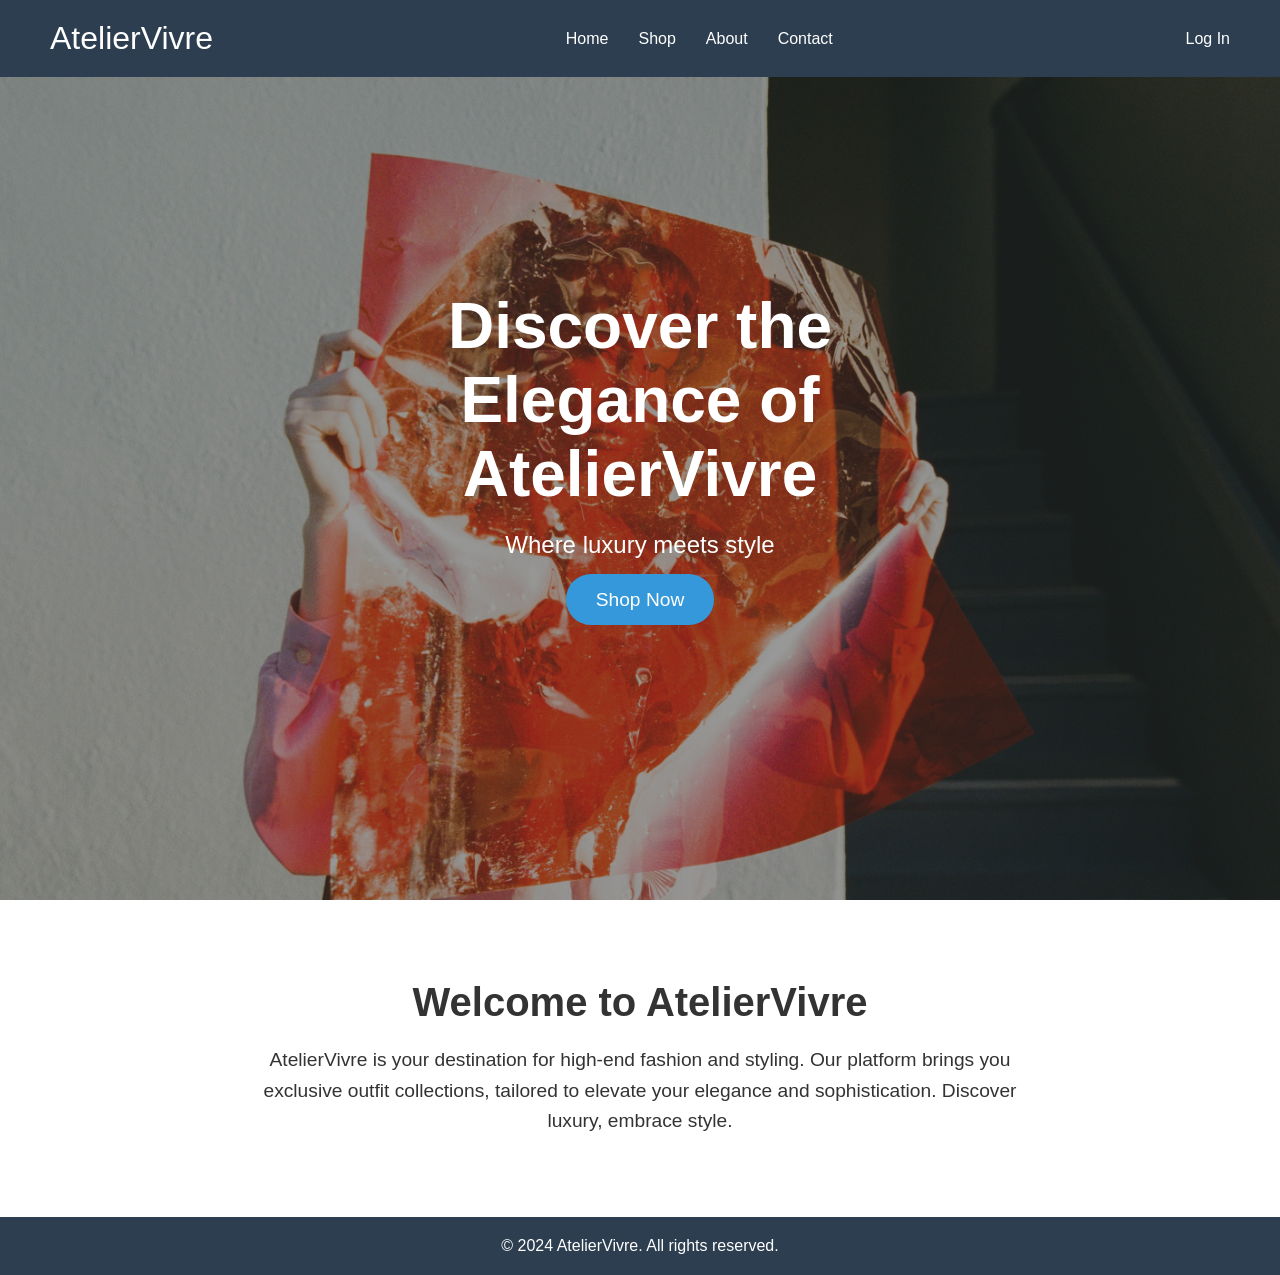
<file: index.html>
<!DOCTYPE html>
<html lang="en">
<head>
    <meta charset="UTF-8">
    <meta name="viewport" content="width=device-width, initial-scale=1.0">
    <title>AtelierVivre</title>
    <link rel="stylesheet" href="styles.css">
</head>
<body>
    <!-- Header Section -->
    <header>
        <div class="logo">
            <a href="#">AtelierVivre</a>
        </div>
        <nav>
            <ul>
                <li><a href="home.html">Home</a></li>
                <li><a href="shop.html">Shop</a></li>
                <li><a href="about.html">About</a></li>
                <li><a href="contact.html">Contact</a></li>
            </ul>
        </nav>
        <a href="login.html" id="login-link">Log In</a>
       
    </header>

    <!-- Main Section (Image Banner) -->
    <section id="main-banner">
        <div class="hero-content">
            <h1>Discover the Elegance of AtelierVivre</h1>
            <p>Where luxury meets style</p>
            <a href="shop.html" class="btn">Shop Now</a>
        </div>
        <img src="images/img10.jpg" alt="Main Banner Image" id="banner-image">
    </section>

    <!-- Login Section -->
    <section id="login-section" style="display: none;">
        <form id="login-form">
            <h2>Log In</h2>
            <input type="text" id="username" placeholder="Username" required>
            <input type="password" id="password" placeholder="Password" required>
            <button type="submit">Log In</button>
            <p id="error-message" style="display: none; color: red;">Invalid username or password!</p>
            <button type="button" onclick="closeLoginForm()">Close</button>
        </form>
    </section>

    <!-- Welcome Section -->
    <section id="welcome">
        <div id="welcome-container" style="display: none;">
            <h2 id="welcome-message"></h2>
            <button id="logout-button">Log Out</button>
        </div>
    </section>

    <!-- About Section -->
    <section id="about">
        <div class="about-container">
            <h2>Welcome to AtelierVivre</h2>
            <p>
                AtelierVivre is your destination for high-end fashion and styling. Our platform brings you exclusive outfit collections, tailored to elevate your elegance and sophistication. Discover luxury, embrace style.
            </p>
        </div>
    </section>

    <!-- Footer Section -->
    <footer>
        <p>&copy; 2024 <span id="footer-brand-name">AtelierVivre</span>. All rights reserved.</p>
    </footer>

    <script>
        // Display the welcome message if the user is logged in
        window.onload = function () {
            const username = localStorage.getItem('username');
            const welcomeMessage = document.getElementById('welcome-message');
            const welcomeContainer = document.getElementById('welcome-container');
            const logoutButton = document.getElementById('logout-button');

            if (username) {
                // Show the welcome message and logout button
                welcomeMessage.innerText ='Welcome back, ' + username + '!';
                welcomeContainer.style.display = 'block'; // Show the welcome message
            } else {
                // Hide the welcome section if not logged in
                welcomeContainer.style.display = 'none';
            }

            // Logout function
            logoutButton.addEventListener('click', function () {
                localStorage.removeItem('username'); // Remove username from localStorage
                window.location.href = 'logout.html'; // Redirect to login page
            });

            // Update cart count from localStorage
            updateCartCount();
        };

        function updateCartCount() {
            const cart = JSON.parse(localStorage.getItem('cart')) || [];
            document.getElementById('cart-count').innerText = cart.length;
        }
    </script>
</body>
</html>
</file>
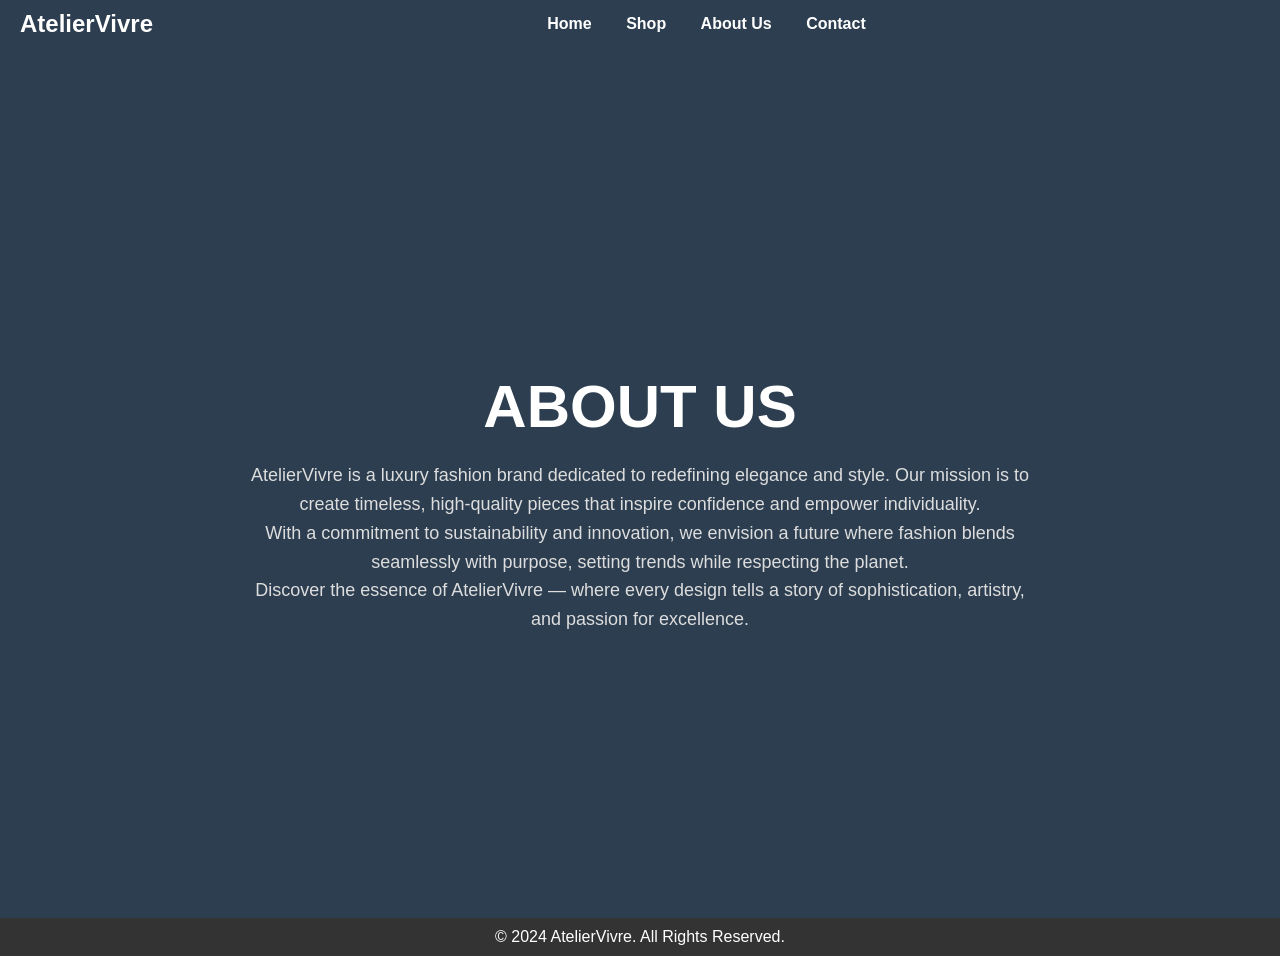
<file: about.html>
<!DOCTYPE html>
<html lang="en">
<head>
    <meta charset="UTF-8">
    <meta name="viewport" content="width=device-width, initial-scale=1.0">
    <title>AtelierVivre - About Us</title>
    <style>
        /* General styles */
        body {
            margin: 0;
            padding: 0;
            font-family: Arial, sans-serif;
            color: #fff;
            background-color: #2c3e50; /* الخلفية بلون كامل */
            text-align: center;
        }

        header {
            background-color: #2c3e50;
            color: #fff;
            padding: 10px 20px;
            display: flex;
            align-items: center;
            justify-content: space-between;
        }

        .brand-logo {
            font-size: 24px;
            font-weight: bold;
        }

        nav {
            flex: 1;
            text-align: center;
        }

        nav a {
            text-decoration: none;
            margin: 0 15px;
            color: #fff;
            font-size: 16px;
            font-weight: bold;
        }

        main {
            display: flex;
            flex-direction: column;
            align-items: center;
            justify-content: center;
            height: calc(100vh - 70px); /* طرح ارتفاع الهيدر */
            padding: 20px;
        }

        h1 {
            font-size: 60px;
            margin-bottom: 20px;
            color: #fff;
            text-transform: uppercase;
        }

        p {
            font-size: 18px;
            line-height: 1.6;
            max-width: 800px; /* تحديد عرض النص */
            margin: 0 auto;
            color: #ddd; /* لون أفتح للنص */
        }

        footer {
            background-color: #333;
            color: white;
            text-align: center;
            padding: 10px;
        }
    </style>
</head>
<body>
    <!-- Header -->
    <header>
        <!-- Brand logo on the left -->
        <div class="brand-logo">AtelierVivre</div>

        <!-- Navigation links in the center -->
        <nav>
            <a href="index.html">Home</a>
            <a href="shop.html">Shop</a>
            <a href="about.html">About Us</a>
            <a href="contact.html">Contact</a>
        </nav>
    </header>

    <!-- Main content -->
    <main>
        <h1>About Us</h1>
        <p>
            AtelierVivre is a luxury fashion brand dedicated to redefining elegance and style.  
            Our mission is to create timeless, high-quality pieces that inspire confidence and empower individuality.
        </p>
        <p>
            With a commitment to sustainability and innovation, we envision a future where fashion blends seamlessly with purpose, setting trends while respecting the planet.
        </p>
        <p>
            Discover the essence of AtelierVivre — where every design tells a story of sophistication, artistry, and passion for excellence.
        </p>
    </main>

    <!-- Footer -->
    <footer>
        &copy; 2024 AtelierVivre. All Rights Reserved.
    </footer>
</body>
</html>
</file>
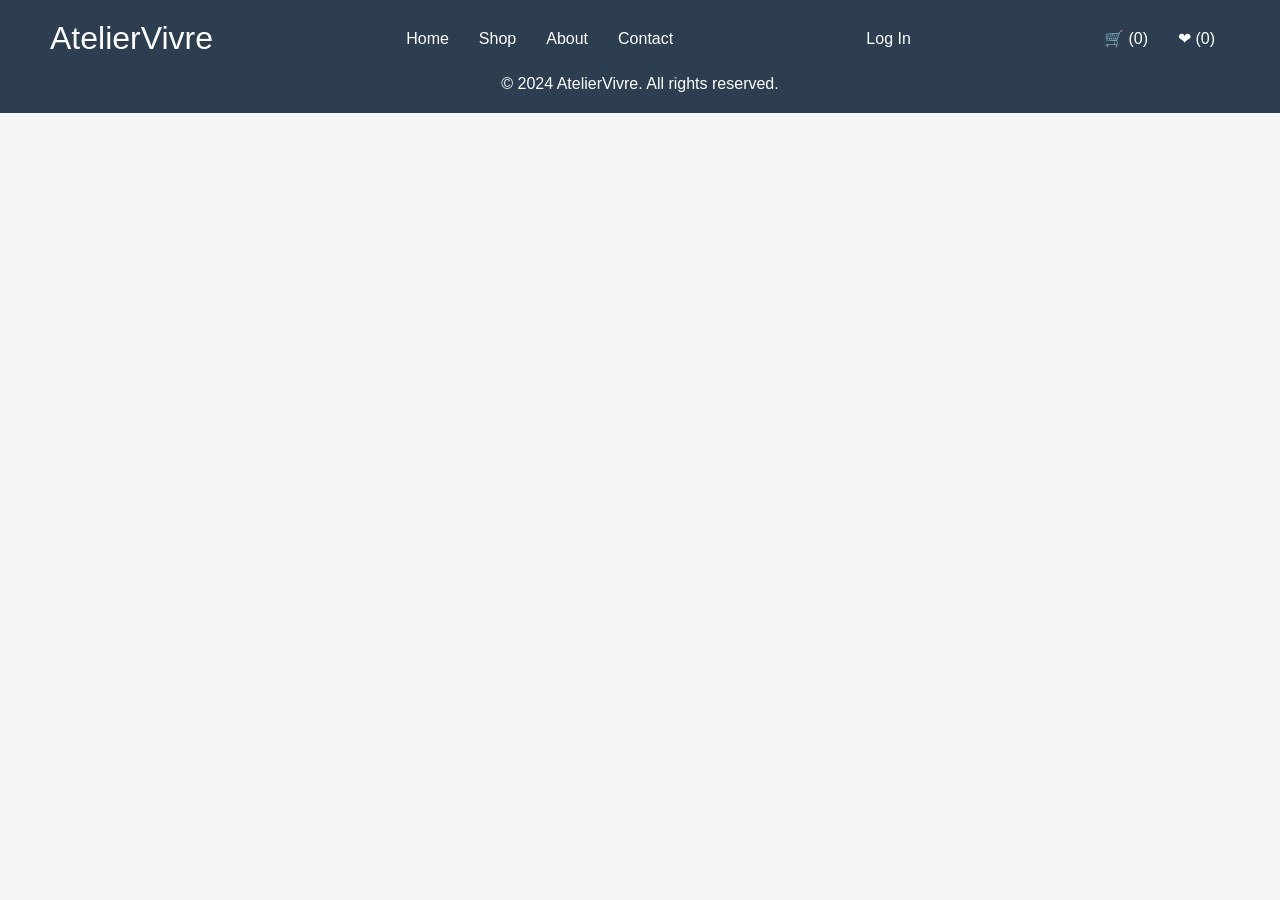
<file: card.html>
<!DOCTYPE html>
<html lang="en">
<head>
    <meta charset="UTF-8">
    <meta name="viewport" content="width=device-width, initial-scale=1.0">
    <title>Your Cart - AtelierVivre</title>
    <link rel="stylesheet" href="styles.css">
</head>
<body>
    <!-- Header Section -->
    <header>
        <div class="logo">
            <a href="#">AtelierVivre</a>
        </div>
        <nav>
            <ul>
                <li><a href="home.html">Home</a></li>
                <li><a href="shop.html">Shop</a></li>
                <li><a href="about.html">About</a></li>
                <li><a href="contact.html">Contact</a></li>
            </ul>
        </nav>
        <a href="login.html" id="login-link">Log In</a>
        <nav>
            <ul>
                <li><a href="cart.html" id="cart-icon">🛒 (<span id="cart-count">0</span>)</a></li>
                <li><a href="#" id="favorites-icon">❤ (0)</a></li>
            </ul>
        </nav>
    </header>

    <!-- Cart Section -->
    <div class="cart-container">
        <h1>Your Shopping Cart</h1>
        <div id="cart-items"></div>
        <div id="empty-cart" class="empty-cart" style="display: none;">Your cart is empty.</div>
        <a href="checkout.html" class="btn" style="display: none;" id="checkout-button">Proceed to Checkout</a>
    </div>

    <!-- Footer Section -->
    <footer>
        <p>&copy; 2024 <span id="footer-brand-name">AtelierVivre</span>. All rights reserved.</p>
    </footer>

    <script>
        // Display cart items
        const cart = JSON.parse(localStorage.getItem('cart')) || [];
        const cartItemsContainer = document.getElementById('cart-items');
        const emptyCartMessage = document.getElementById('empty-cart');
        const checkoutButton = document.getElementById('checkout-button');

        if (cart.length === 0) {
            emptyCartMessage.style.display = 'block';
        } else {
            cart.forEach(item => {
                const cartItemDiv = document.createElement('div');
                cartItemDiv.className = 'cart-item';
                cartItemDiv.innerHTML = `
                    <img src="${item.image}" alt="${item.name}" style="width: 50px; margin-right: 10px;">
                    <div class="cart-item-details">
                        <div>${item.name}</div>
                        <div class="cart-item-price">${item.price}</div>
                    </div>
                `;
                cartItemsContainer.appendChild(cartItemDiv);
            });
            checkoutButton.style.display = 'inline-block';
        }
    </script>
</body>
</html>
</file>
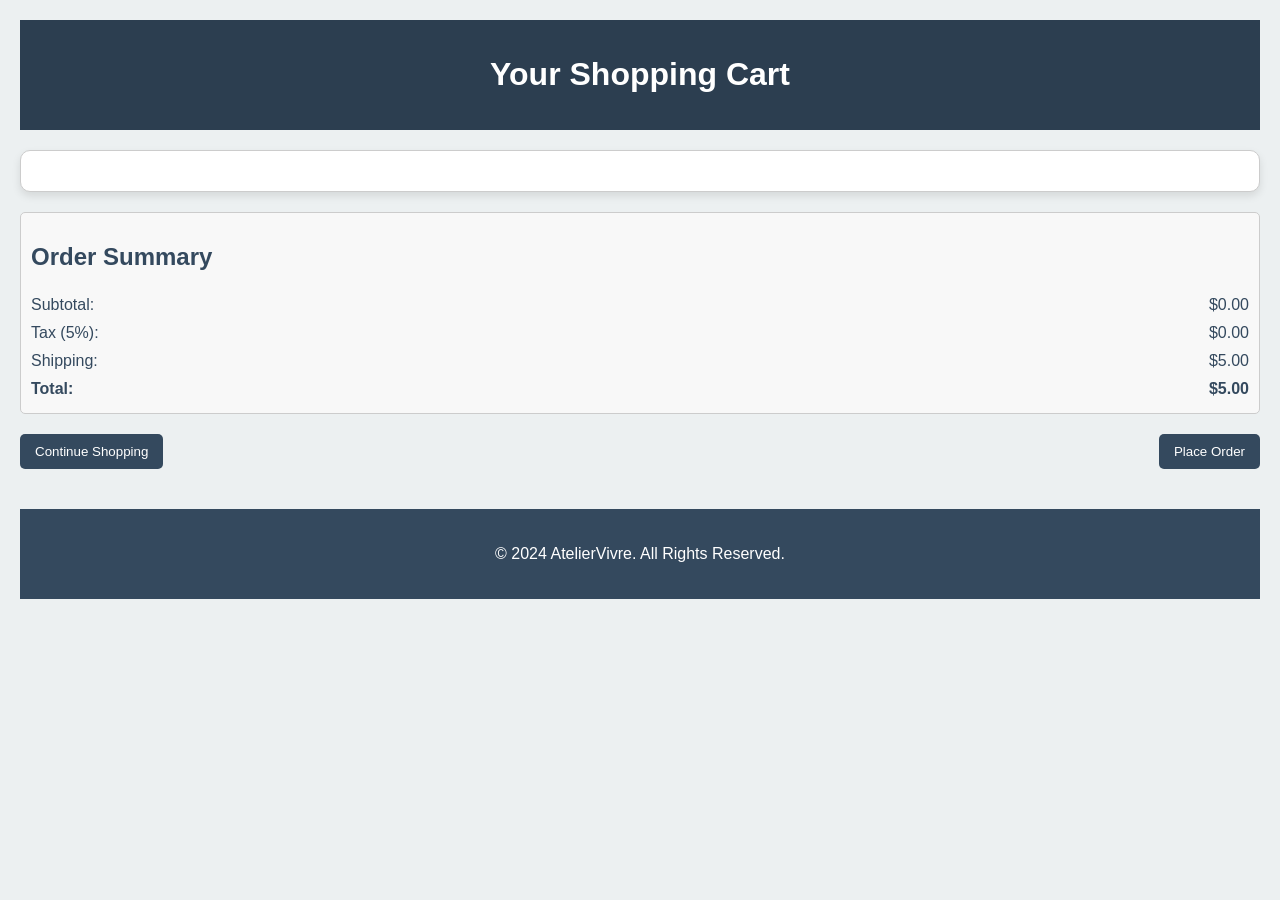
<file: cart.html>
<!DOCTYPE html>
<html lang="en">
<head>
    <meta charset="UTF-8">
    <meta name="viewport" content="width=device-width, initial-scale=1.0">
    <title>Your Cart - AtelierVivre</title>
    <link rel="stylesheet" href="https://cdnjs.cloudflare.com/ajax/libs/font-awesome/6.0.0-beta3/css/all.min.css">
    <style>
        body {
            font-family: 'Arial', sans-serif;
            background-color: #ecf0f1;
            color: #34495e;
            margin: 0;
            padding: 20px;
        }
        header {
            background-color: #2c3e50;
            color: white;
            padding: 15px 20px;
            text-align: center;
        }
        .cart-container {
            margin: 20px 0;
            border: 1px solid #ccc;
            background-color: #fff;
            border-radius: 10px;
            padding: 20px;
            box-shadow: 0 4px 8px rgba(0, 0, 0, 0.1);
        }
        .cart-item {
            display: flex;
            justify-content: space-between;
            align-items: center;
            border-bottom: 1px solid #ddd;
            padding: 10px 0;
        }
        .cart-item img {
            width: 80px;
            height: auto;
            border-radius: 5px;
            margin-right: 10px;
        }
        .remove-button {
            background-color: #c41717;
            color: white;
            border: none;
            padding: 5px 10px;
            cursor: pointer;
            border-radius: 5px;
        }
        .quantity-container {
            display: flex;
            align-items: center;
        }
        .quantity-container input {
            width: 50px;
            text-align: center;
            margin-right: 10px;
        }
        .summary {
            margin-top: 20px;
            padding: 10px;
            border: 1px solid #ccc;
            background-color: #f8f8f8;
            border-radius: 5px;
        }
        .summary div {
            display: flex;
            justify-content: space-between;
            padding: 5px 0;
        }
        .buttons {
            display: flex;
            justify-content: space-between;
            margin-top: 20px;
        }
        button {
            background-color: #34495e;
            color: white;
            padding: 10px 15px;
            border: none;
            cursor: pointer;
            border-radius: 5px;
        }
        button:hover {
            background-color: #1abc9c;
        }
        footer {
            text-align: center;
            padding: 20px 0;
            margin-top: 40px;
            background-color: #34495e;
            color: white;
        }
    </style>
</head>
<body>

<header>
    <h1>Your Shopping Cart</h1>
</header>

<div class="cart-container" id="cart"></div>

<div class="summary">
    <h2>Order Summary</h2>
    <div>
        <span>Subtotal:</span>
        <span id="subtotal">$0.00</span>
    </div>
    <div>
        <span>Tax (5%):</span>
        <span id="tax">$0.00</span>
    </div>
    <div>
        <span>Shipping:</span>
        <span id="shipping">$5.00</span>
    </div>
    <div>
        <strong>Total:</strong>
        <strong id="total">$5.00</strong>
    </div>
</div>

<div class="buttons">
    <button onclick="goToShop()">Continue Shopping</button>
    <button onclick="placeOrder()">Place Order</button>
</div>

<footer>
    <p>&copy; 2024 AtelierVivre. All Rights Reserved.</p>
</footer>

<script>
    const products = {
        'Chic Blouse': { price: 99.99, image: 'images/img40.jpg' },
        'Elegant Pants': { price: 199.99, image: 'images/img16.jpg' },
        'Luxury Suit': { price: 249.99, image: 'images/img2.jpg' },
        'Chic Blouseee': { price: 199.99, image: 'images/img18.jpg' },
        'Elegant Burgundy Outfit': { price: 88.79, image: 'images/img4.jpg' },
        'Brown Look': { price: 99.89, image: 'images/img3.jpg' },
        'Chic Green Dress': { price: 100.00, image: 'images/imgoo.jpg' },
        'Cute Outfit in White and Pink': { price: 180.99, image: 'images/img15.jpg' },
        // أضف مزيد من المنتجات هنا
    };

    function renderCart() {
        const cartContainer = document.getElementById('cart');
        const subtotalElement = document.getElementById('subtotal');
        const taxElement = document.getElementById('tax');
        const totalElement = document.getElementById('total');
        const cartItems = JSON.parse(localStorage.getItem('cart')) || [];

        cartContainer.innerHTML = ''; // مسح المحتوى الحالي
        let subtotal = 0;

        cartItems.forEach(item => {
            const product = products[item.name]; // الحصول على تفاصيل المنتج
            const itemElement = document.createElement('div');
            itemElement.classList.add('cart-item');

            itemElement.innerHTML = `
                <div style="display: flex; align-items: center;">
                    <img src="${product.image}" alt="${item.name}">
                    <span>${item.name}</span>
                </div>
                <div class="quantity-container">
                    <input type="number" value="${item.quantity}" min="1" onchange="updateQuantity('${item.name}', this.value)">
                    <button class="remove-button" onclick="removeFromCart('${item.name}')">Remove</button>
                </div>
                <span>$${(product.price * item.quantity).toFixed(2)}</span>
            `;
            cartContainer.appendChild(itemElement);
            subtotal += product.price * item.quantity; // حساب subtotal
        });

        subtotalElement.innerText = `$${subtotal.toFixed(2)}`;
        const tax = subtotal * 0.05; // 5% ضريبة
        taxElement.innerText = `$${tax.toFixed(2)}`;
        const shipping = 5.00; // رسوم شحن ثابتة
        const total = subtotal + tax + shipping;
        totalElement.innerText = `$${total.toFixed(2)}`;
    }

    function updateQuantity(productName, quantity) {
        let cartItems = JSON.parse(localStorage.getItem('cart')) || [];
        const itemIndex = cartItems.findIndex(item => item.name === productName);
        if (itemIndex > -1) {
            cartItems[itemIndex].quantity = parseInt(quantity);
            localStorage.setItem('cart', JSON.stringify(cartItems)); // تحديث السلة
            renderCart(); // إعادة عرض السلة
        }
    }

    function removeFromCart(productName) {
        let cartItems = JSON.parse(localStorage.getItem('cart')) || [];
        cartItems = cartItems.filter(item => item.name !== productName); // إزالة المنتج
        localStorage.setItem('cart', JSON.stringify(cartItems)); // تحديث السلة
        renderCart(); // إعادة عرض السلة
    }

    function goToShop() {
        window.location.href = 'shop.html'; // استبدل برابط صفحة المتجر
    }

    function placeOrder() {
        alert('Order placed successfully!');
        localStorage.removeItem('cart'); // مسح السلة بعد الطلب
        renderCart(); // إعادة عرض السلة
    }

    // استدعاء renderCart عند تحميل الصفحة
    renderCart();
</script>

</body>
</html>
</file>
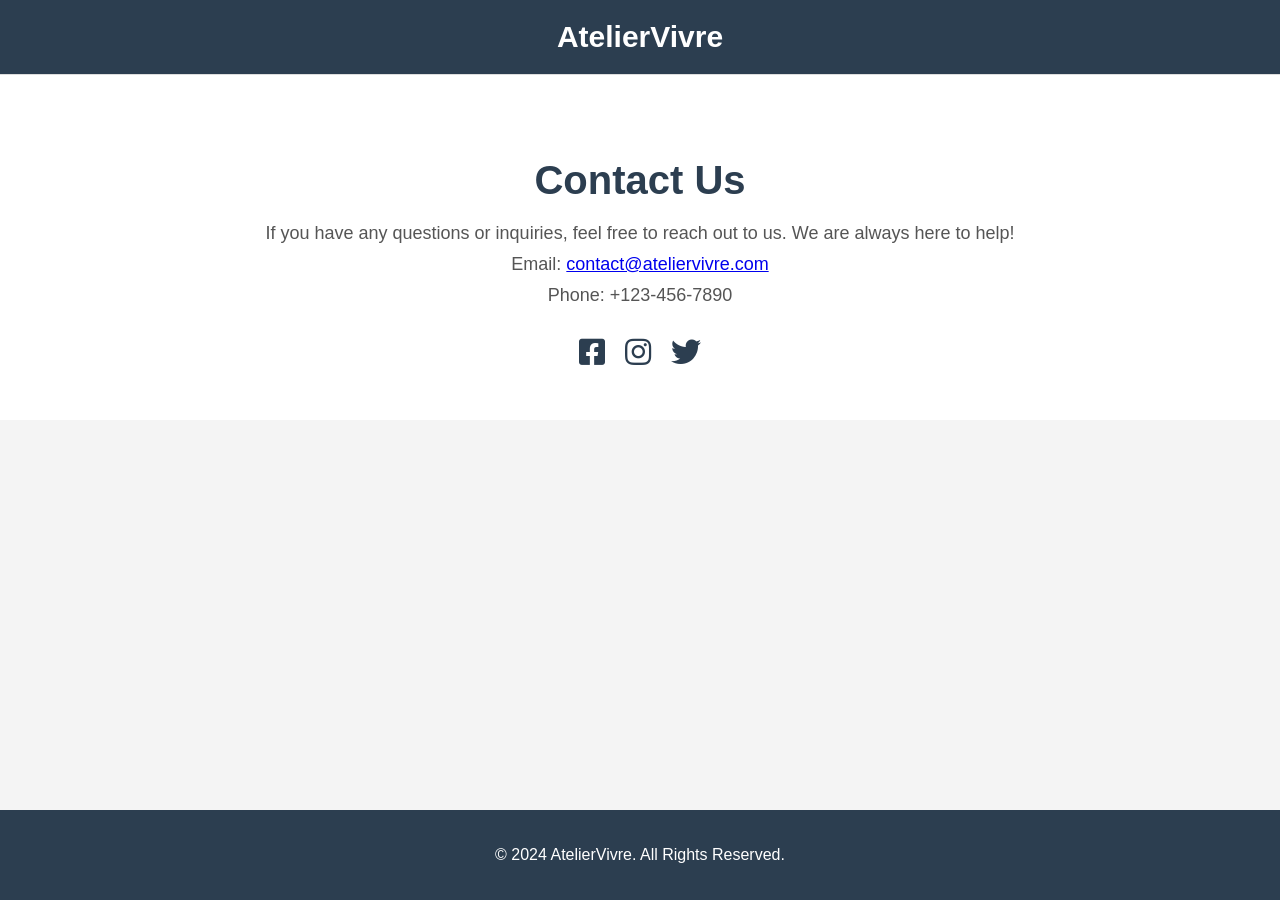
<file: contact.html>
<!DOCTYPE html>
<html lang="en">
<head>
    <meta charset="UTF-8">
    <meta name="viewport" content="width=device-width, initial-scale=1.0">
    <title>AtelierVivre - Contact</title>
    <style>
        /* Basic styles for the page */
        body {
            font-family: Arial, sans-serif;
            margin: 0;
            padding: 0;
            background-color: #f4f4f4;
            color: #333;
        }

        header {
            background-color: #2c3e50;
            padding: 20px;
            display: flex;
            justify-content: center;
            align-items: center;
            border-bottom: 1px solid #ddd;
        }

        .brand-logo a {
            text-decoration: none;
            color: white;
            font-size: 30px;
            font-weight: bold;
        }

        /* Contact Section */
        .contact-section {
            background-color: #fff;
            padding: 50px;
            text-align: center;
        }

        .contact-section h2 {
            font-size: 40px;
            font-weight: bold;
            margin-bottom: 20px;
            color: #2c3e50;
        }

        .contact-info p {
            font-size: 18px;
            color: #555;
            margin: 10px 0;
        }

        /* Social Media Links */
        .social-media {
            display: flex;
            justify-content: center;
            gap: 20px;
            margin-top: 30px;
        }

        .social-media a {
            text-decoration: none;
            font-size: 30px;
            color: #2c3e50;
            transition: color 0.3s ease;
        }

        .social-media a:hover {
            color: #e74c3c;
        }

        /* Footer */
        footer {
            background-color: #2c3e50;
            color: white;
            padding: 20px 0;
            text-align: center;
            position: fixed;
            bottom: 0;
            width: 100%;
        }

    </style>

    <!-- Font Awesome CSS for Icons -->
    <link href="https://cdnjs.cloudflare.com/ajax/libs/font-awesome/5.15.4/css/all.min.css" rel="stylesheet">
</head>
<body>
    <header>
        <div class="brand-logo">
            <a href="index.html">AtelierVivre</a>
        </div>
    </header>

    <div class="contact-section">
        <h2>Contact Us</h2>
        <div class="contact-info">
            <p>If you have any questions or inquiries, feel free to reach out to us. We are always here to help!</p>
            <p>Email: <a href="mailto:contact@ateliervivre.com">contact@ateliervivre.com</a></p>
            <p>Phone: +123-456-7890</p>
        </div>

        <div class="social-media">
            <!-- Facebook Icon -->
            <a href="https://www.facebook.com" target="_blank">
                <i class="fab fa-facebook-square"></i>
            </a>
            <!-- Instagram Icon -->
            <a href="https://www.instagram.com" target="_blank">
                <i class="fab fa-instagram"></i>
            </a>
            <!-- Twitter Icon -->
            <a href="https://www.twitter.com" target="_blank">
                <i class="fab fa-twitter"></i>
            </a>
        </div>
    </div>

    <footer>
        <p>&copy; 2024 AtelierVivre. All Rights Reserved.</p>
    </footer>

</body>
</html>
</file>
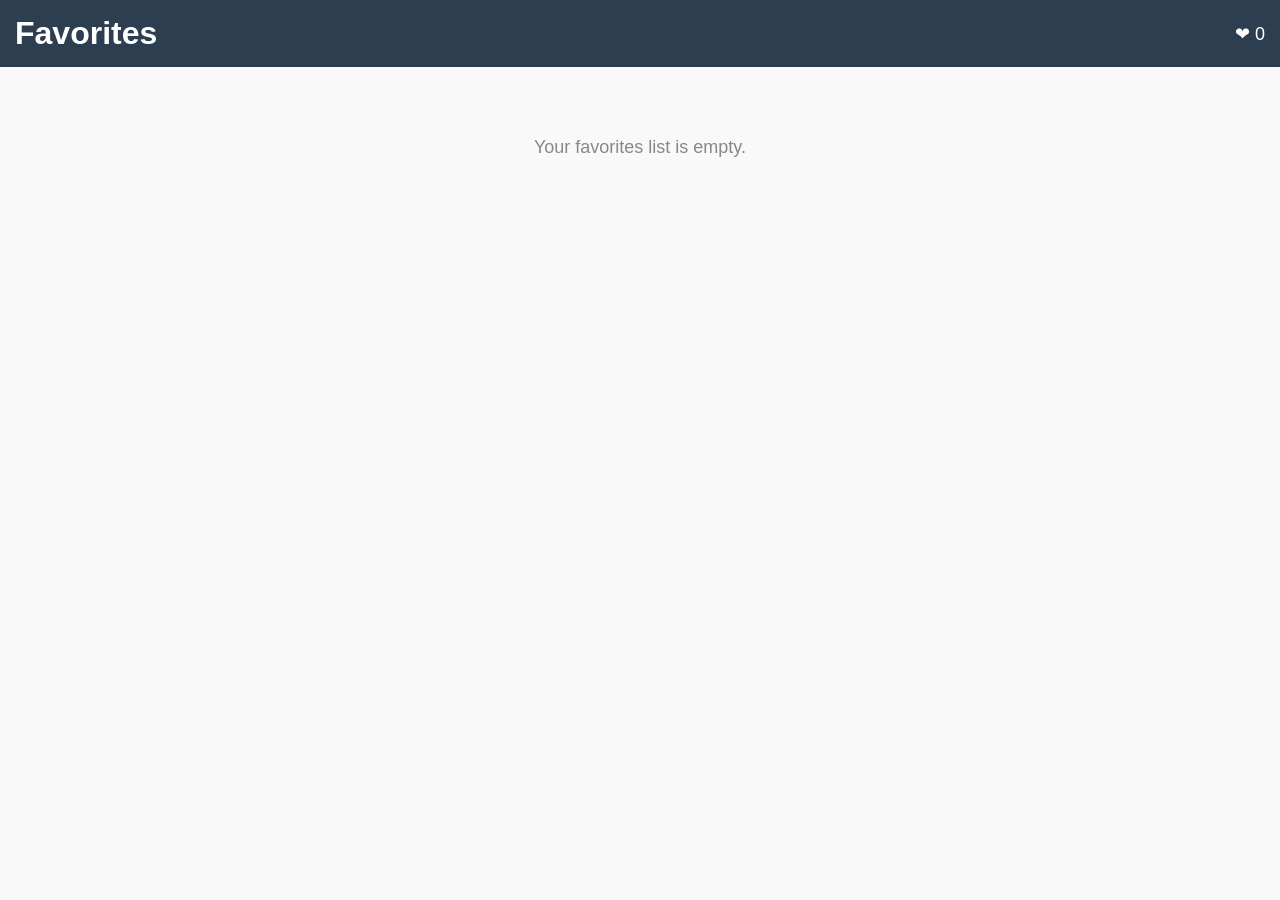
<file: fav.html>
<!DOCTYPE html>
<html lang="en">
<head>
    <meta charset="UTF-8">
    <meta name="viewport" content="width=device-width, initial-scale=1.0">
    <title>Favorites</title>
    <style>
        /* General Styles */
        body {
            font-family: Arial, sans-serif;
            margin: 0;
            padding: 0;
            background-color: #f9f9f9;
        }

        header {
            background-color: #2c3e50;
            color: white;
            padding: 15px;
            display: flex;
            justify-content: space-between;
            align-items: center;
        }

        header h1 {
            margin: 0;
        }

        header .favorites-icon {
            font-size: 18px;
        }

        .container {
            padding: 20px;
            max-width: 900px;
            margin: auto;
        }

        .favorite-item {
            display: flex;
            justify-content: space-between;
            align-items: center;
            margin-bottom: 20px;
            padding: 10px;
            background-color: #fff;
            border-radius: 8px;
            box-shadow: 0 2px 5px rgba(0, 0, 0, 0.1);
        }

        .favorite-item img {
            width: 70px;
            height: 70px;
            border-radius: 8px;
        }

        .favorite-details {
            flex: 1;
            margin-left: 15px;
        }

        .favorite-details h4 {
            margin: 0;
            font-size: 18px;
        }

        .favorite-details p {
            margin: 5px 0 0;
            color: #888;
        }

        .favorite-actions {
            text-align: right;
        }

        .favorite-actions button {
            padding: 8px 15px;
            border: none;
            background-color: #e74c3c;
            color: white;
            border-radius: 5px;
            cursor: pointer;
            transition: background-color 0.3s;
        }

        .favorite-actions button:hover {
            background-color: #c0392b;
        }

        #empty-message {
            text-align: center;
            margin-top: 50px;
            font-size: 18px;
            color: #888;
        }
    </style>
</head>
<body>
    <header>
        <h1>Favorites</h1>
        <div class="favorites-icon">❤  <span id="favorites-count">0</span></div>
    </header>

    <div class="container">
        <div id="favorites-list">
            <!-- Favorite items will be displayed here -->
        </div>
        <div id="empty-message" style="display: none;">
            Your favorites list is empty.
        </div>
    </div>

<script>
    function updateFavorites() {
        const favorites = JSON.parse(localStorage.getItem('favorites')) || [];
        const favoritesList = document.getElementById('favorites-list');
        const favoritesCount = document.getElementById('favorites-count');
        const emptyMessage = document.getElementById('empty-message');

        favoritesList.innerHTML = '';
        favoritesCount.textContent = favorites.length;

        if (favorites.length === 0) {
            emptyMessage.style.display = 'block';
        } else {
            emptyMessage.style.display = 'none';

            favorites.forEach((item, index) => {
                const div = document.createElement('div');
                div.className = 'favorite-item';
                div.innerHTML = `
                    <img src="${item.image}" alt="${item.name}">
                    <div class="favorite-details">
                        <h4>${item.name}</h4>
                        <p>${item.price}</p>
                    </div>
                    <div class="favorite-actions">
                        <button onclick="removeFromFavorites(${index})">Remove</button>
                    </div>
                `;
                favoritesList.appendChild(div);
            });
        }
    }

    function removeFromFavorites(index) {
        const favorites = JSON.parse(localStorage.getItem('favorites')) || [];
        favorites.splice(index, 1); // Remove item from favorites
        localStorage.setItem('favorites', JSON.stringify(favorites)); // Update localStorage
        updateFavorites();
    }

    window.onload = updateFavorites;
</script>
</body>
</html>
</file>
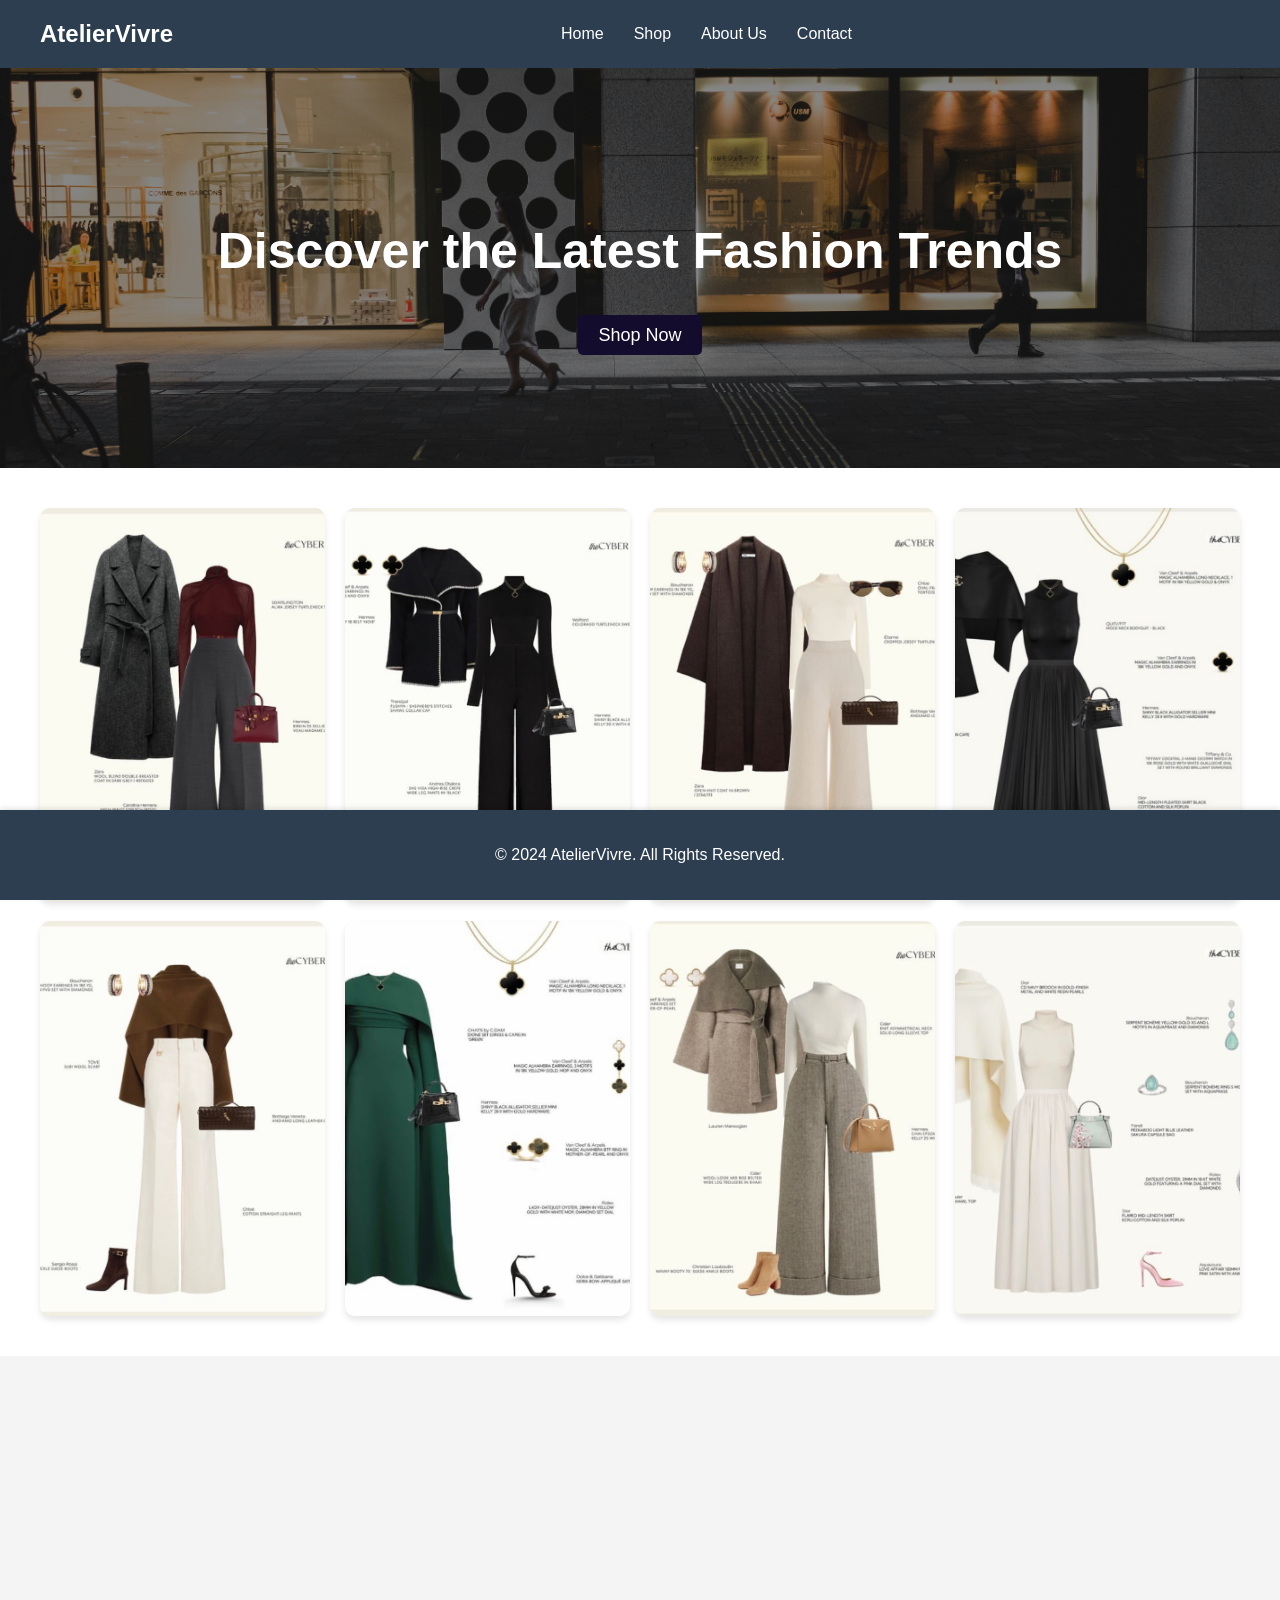
<file: home.html>
<!DOCTYPE html>
<html lang="en">
<head>
    <meta charset="UTF-8">
    <meta name="viewport" content="width=device-width, initial-scale=1.0">
    <title>AtelierVivre - Home Page</title>
    <style>
        /* Basic styles for the page */
        body {
            font-family: Arial, sans-serif;
            margin: 0;
            padding: 0;
            background-color: #f4f4f4;
            height: 300vh;
            overflow: auto;
        }

        /* Header styling */
header {
    background-color: #2c3e50;
    padding: 20px 40px;
    display: flex;
    justify-content: space-between;
    align-items: center;
    border-bottom: 0px solid #ddd;
}

.brand-logo {
    font-size: 24px;
    font-weight: bold;
    color: #fff;
}

nav {
    display: flex;
    justify-content: center; /* لتوسيط الروابط */
    flex-grow: 1; /* لضمان أن يتم التوسيط بشكل صحيح */
}

nav a {
    text-decoration: none;
    margin: 0 15px;
    color: #fff;
    font-size: 16px;
    font-weight: none;
}

        /* Hero Section */
        .hero-section {
            height: 400px;
            background-image:url("images/imghome.jpg");
            background-size: cover;
            background-position: center;
            color: white;
            display: flex;
            justify-content: center;
            align-items: center;
            text-align: center;
            font-size: 30px;
            position: relative;
        }

        .hero-section h1 {
            font-size: 50px;
            font-weight: bold;
        }

        .hero-button {
            padding: 10px 20px;
            background-color: #130c2c;
            color: white;
            text-decoration: none;
            border-radius: 5px;
            margin-top: 20px;
            font-size: 18px;
        }

        .hero-section::before {
            content: "";
            position: absolute;
            top: 0;
            left: 0;
            right: 0;
            bottom: 0;
            background: rgba(0, 0, 0, 0.4);
            z-index: 1 ;
        }

        .hero-content {
            z-index: 2;
        }

        /* Product grid */
        .product-grid {
            display: grid;
            grid-template-columns: repeat(auto-fill, minmax(250px, 1fr));
            gap: 20px;
            padding: 40px;
            background-color: #fff;
        }

        .product-card {
            background-color: #f9f9f9;
            border-radius: 10px;
            overflow: hidden;
            position: relative;
            box-shadow: 0 4px 6px rgba(0,0,0,0.1);
        }

        .product-card img {
            width: 100%;
            height: 100%;
            object-fit: cover;
            transition: transform 0.3s ease;
        }

        .product-card img:hover {
            transform: scale(1.1);
        }

        .product-info {
            padding: 15px;
        }

        .product-info h3 {
            margin: 0;
            font-size: 22px;
        }

        .product-info p {
            font-size: 16px;
            color: #2c3e50;
        }

        .product-button {
            background-color: #333;
            color: white;
            padding: 10px;
            text-decoration: none;
            border-radius: 5px;
            position: absolute;
            bottom: 15px;
            left: 50%;
            transform: translateX(-50%);
        }

        /* Footer */
        footer {
            background-color: #2c3e50;
            color: white;
            padding: 20px 0;
            text-align: center;
            position: fixed;
            bottom: 0;
            left: 0;
            width: 100%;
            box-shadow: 0 -2px 5px rgba(9, 9, 9, 0.1);
        }
    </style>
</head>
<body>
    <header>
        <div class="brand-logo">
            <a href="index.html" style="text-decoration: none; color: inherit;">AtelierVivre</a>
        </div>        
        <nav>
            <a href="home.html">Home</a>
            <a href="shop.html">Shop</a>
            <a href="about.html">About Us</a>
            <a href="contact.html">Contact</a>
        </nav>
    </header>

    <div class="hero-section">
        <div class="hero-content">
            <h1>Discover the Latest Fashion Trends</h1>
            <a href="shop.html" class="hero-button">Shop Now</a>
        </div>
    </div>

    <div class="product-grid">
        <div class="product-card">
            <img src="images/img4.jpg" alt="Product 1">
            <div class="product-info">
                <h3>Elegant Dress</h3>
                <p>Perfect for any special occasion</p>
            </div>
        </div>
        <div class="product-card">
            <img src="images/img2.jpg" alt="Product 2">
            <div class="product-info">
                <h3>Formal Suit</h3>
                <p>Give you a touch of elegance</p>
            </div>
        </div>
        <div class="product-card">
            <img src="images/img3.jpg" alt="Product 3">
            <div class="product-info">
                <h3>Luxurious Blouse</h3>
                <p>Modern and stylish design</p>
            </div>
        </div>
        <div class="product-card">
            <img src="images/img40.jpg" alt="Product 4">
            <div class="product-info">
                <h3>Formal Suit</h3>
                <p>Give you a touch of elegance</p>
            </div>
        </div>

        <div class="product-card">
            <img src="images/img16.jpg" alt="Product 5">
            <div class="product-info">
                <h3> braon outfit </h3>
                <p>Give you a touch of elegance</p>
            </div>
        </div>
        <div class="product-card">
            <img src="images/imgoo.jpg" alt="Product 6">
            <div class="product-info">
                <h3> elegant dress</h3>
                <p>Give you a touch of elegance</p>
            </div>
        </div>
        <div class="product-card">
            <img src="images/img18.jpg" alt="Product 7">
            <div class="product-info">
                <h3>Formal Suit</h3>
                <p>Give you a touch of elegance</p>
            </div>
        </div>
        <div class="product-card">
            <img src="images/img15.jpg" alt="Product 8">
            <div class="product-info">
                <h3>Formal Suit</h3>
                <p>Give you a touch of elegance</p>
            </div>
        </div>
    </div>

    <footer>
        <p>&copy; 2024 AtelierVivre. All Rights Reserved.</p>
    </footer>
</body>
</html>
</file>
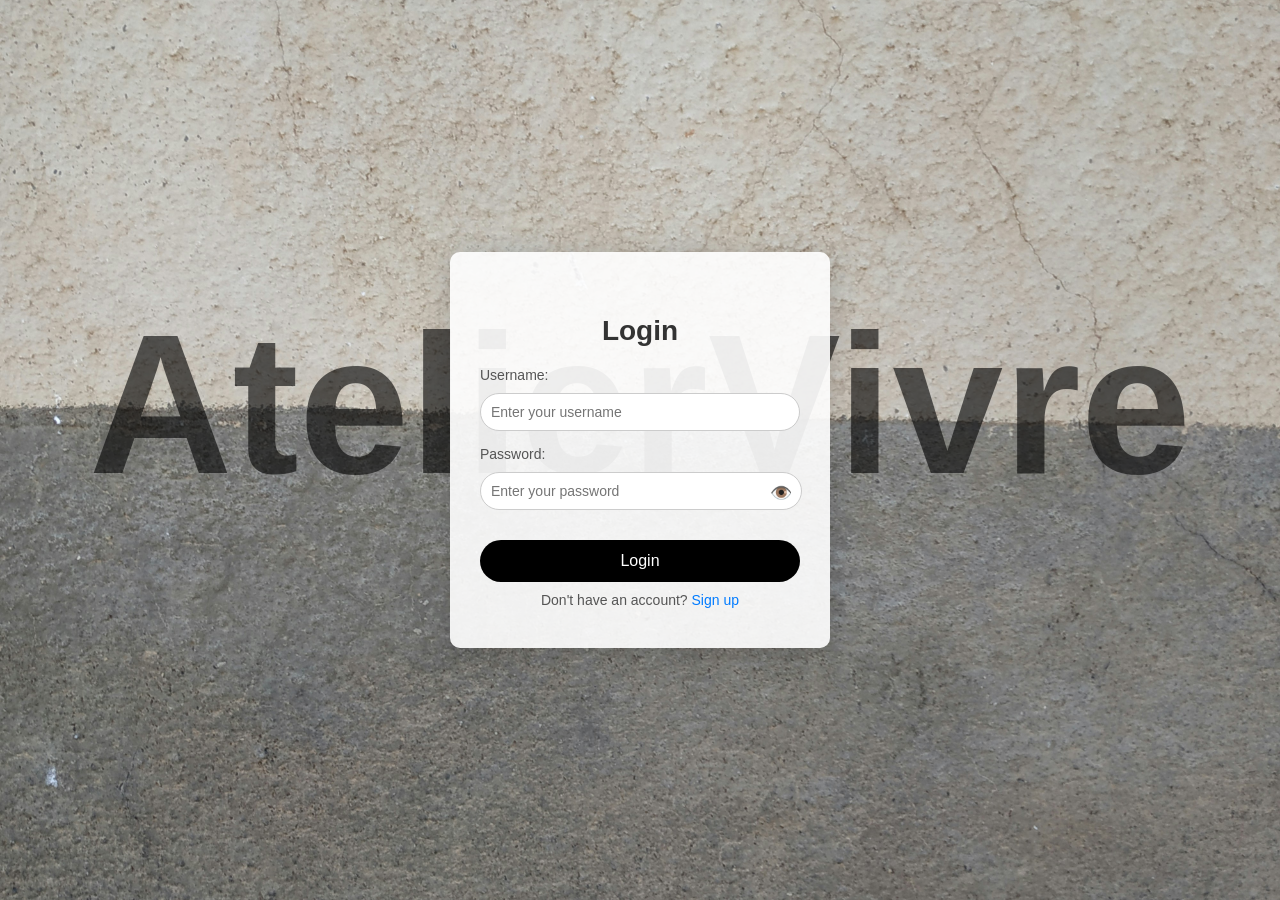
<file: login.html>
<!DOCTYPE html>
<html lang="en">
<head>
  <meta charset="UTF-8">
  <meta name="viewport" content="width=device-width, initial-scale=1.0">
  <title>Login</title>
  <style>
    body {
      font-family: Arial, sans-serif;
      display: flex;
      justify-content: center;
      align-items: center;
      height: 100vh;
      margin: 0;
      background-image: url("images/imlo.jpg"); /* Background image */
      background-size: cover;
      background-position: center;
      color: #fff;
      position: relative;
      overflow: hidden;
    }

    /* Brand name as background text */
    body::before {
      content: "AtelierVivre"; /* Replace with your brand name */
      position: absolute;
      top: 50%;
      left: 50%;
      transform: translate(-50%, -70%);
      font-size: 199px; /* Size of the brand name */
      font-weight: bold;
      color: rgba(0, 0, 0, 0.6); /* Faint text color */
      white-space: nowrap;
      pointer-events: none;
      z-index: 0;
    }

    .login-container {
      position: relative;
      z-index: 1; /* Ensure it appears above the background text */
      padding: 40px 30px;
      background: rgba(255, 255, 255, 0.9); /* Semi-transparent background */
      border-radius: 10px; /* Smaller border-radius */
      box-shadow: 0 4px 30px rgba(0, 0, 0, 0.2);
      width: 100%;
      max-width: 380px; /* Fixed max-width */
      text-align: center;
      box-sizing: border-box; /* Ensures padding doesn't affect the width */
    }

    h2 {
      margin-bottom: 20px;
      font-size: 28px;
      color: #333;
    }

    label {
      display: block;
      margin-bottom: 10px;
      font-size: 14px;
      color: #555;
      text-align: left;
    }

    input {
      width: 100%;
      padding: 10px;
      margin-bottom: 15px;
      border: 1px solid #ccc;
      border-radius: 100px;
      font-size: 14px;
      box-sizing: border-box;
    }

    button {
      width: 100%;
      padding: 12px;
      background-color: black;
      color: white;
      border: none;
      border-radius: 100px;
      cursor: pointer;
      font-size: 16px;
    }

    button:hover {
      background-color: #444;
    }

    /* Style for the eye toggle */
    .password-wrapper {
      position: relative;
      margin-bottom: 15px;
    }

    .password-wrapper input {
      width: calc(113% - 40px);
    }

    .toggle-password {
      position: absolute;
      right: 8px;
      top: 39%;
      transform: translateY(-50%);
      cursor: pointer;
      font-size: 18px;
      color: #555;
    }

    .switch {
      margin-top: 10px;
      font-size: 14px;
      color: #555;
    }

    .switch a {
      color: #007BFF;
      text-decoration: none;
    }

    .switch a:hover {
      text-decoration: underline;
    }
  </style>
</head>
<body>
  <div class="login-container">
    <h2>Login</h2>
    <form id="login-form">
      <!-- Username -->
      <label for="username">Username:</label>
      <input type="text" id="username" name="username" placeholder="Enter your username" required>

      <!-- Password -->
      <label for="password">Password:</label>
      <div class="password-wrapper">
        <input type="password" id="password" name="password" placeholder="Enter your password" required>
        <span class="toggle-password" onclick="togglePassword()">👁️</span>
      </div>

      <!-- Submit Button -->
      <button type="button" onclick="login()">Login</button>
    </form>

    <div class="switch">
      Don't have an account? <a href="signup.html">Sign up</a>
    </div>
  </div>

  <script>
    // Toggle Password Visibility
    function togglePassword() {
      const password = document.getElementById('password');
      if (password.type === 'password') {
        password.type = 'text';
      } else {
        password.type = 'password';
      }
    }

    // Login Function
    function login() {
      const username = document.getElementById('username').value;
      const password = document.getElementById('password').value;

      if (username && password) {
        // Verify login (Example: placeholder functionality)
        if (username === "testuser" && password === "password123") {
          alert("Login successful!");
          window.location.href = 'index.html';
        } else {
          alert("Invalid username or password. Please try again.");
        }
      } else {
        alert('Please fill out all fields.');
      }
    }
  </script>
</body>
</html>
</file>
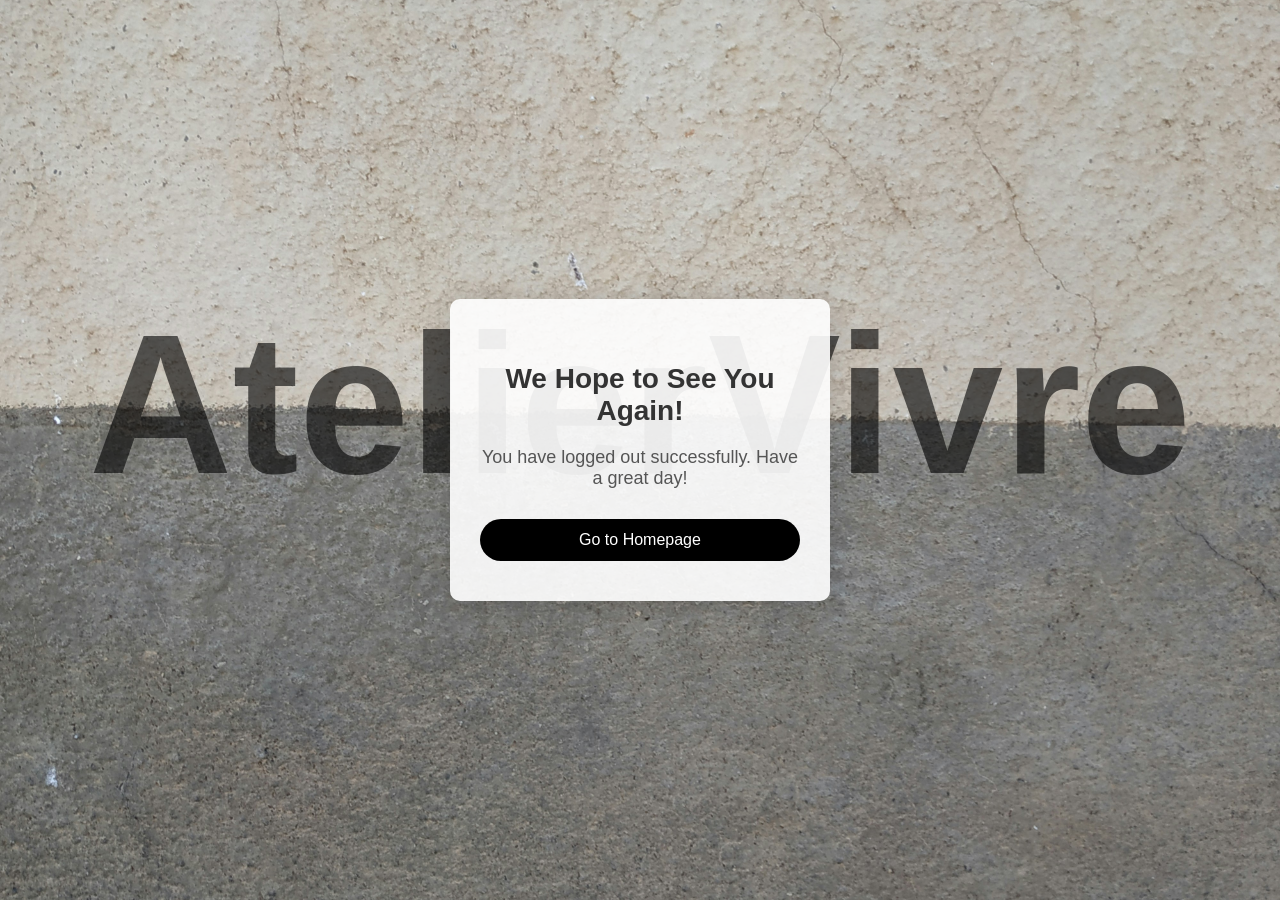
<file: logout.html>
<!DOCTYPE html>
<html lang="en">
<head>
  <meta charset="UTF-8">
  <meta name="viewport" content="width=device-width, initial-scale=1.0">
  <title>Logout</title>
  <style>
    body {
      font-family: Arial, sans-serif;
      display: flex;
      justify-content: center;
      align-items: center;
      height: 100vh;
      margin: 0;
      background-image: url("images/imlo.jpg"); /* Background image */
      background-size: cover;
      background-position: center;
      color: #fff;
      position: relative;
      overflow: hidden;
    }

    /* Brand name as background text */
    body::before {
      content: "AtelierVivre"; /* Replace with your brand name */
      position: absolute;
      top: 50%;
      left: 50%;
      transform: translate(-50%, -70%);
      font-size: 199px; /* Size of the brand name */
      font-weight: bold;
      color: rgba(0, 0, 0, 0.6); /* Faint text color */
      white-space: nowrap;
      pointer-events: none;
      z-index: 0;
    }

    .logout-container {
      position: relative;
      z-index: 1; /* Ensure it appears above the background text */
      padding: 40px 30px;
      background: rgba(255, 255, 255, 0.9); /* Semi-transparent background */
      border-radius: 10px; /* Smaller border-radius */
      box-shadow: 0 4px 30px rgba(0, 0, 0, 0.2);
      width: 100%;
      max-width: 380px; /* Fixed max-width */
      text-align: center;
      box-sizing: border-box; /* Ensures padding doesn't affect the width */
    }

    h2 {
      margin-bottom: 20px;
      font-size: 28px;
      color: #333;
    }

    p {
      margin-bottom: 30px;
      font-size: 18px;
      color: #555;
    }

    button {
      width: 100%;
      padding: 12px;
      background-color: black;
      color: white;
      border: none;
      border-radius: 100px;
      cursor: pointer;
      font-size: 16px;
    }

    button:hover {
      background-color: #444;
    }
  </style>
</head>
<body>
  <div class="logout-container">
    <h2>We Hope to See You Again!</h2>
    <p>You have logged out successfully. Have a great day!</p>

    <!-- Logout Button -->
    <button onclick="goHome()">Go to Homepage</button>
  </div>

  <script>
    // Redirect to the homepage or another page after logout
    function goHome() {
      window.location.href = 'index.html'; // Redirect to the homepage
    }
  </script>
</body>
</html>
</file>
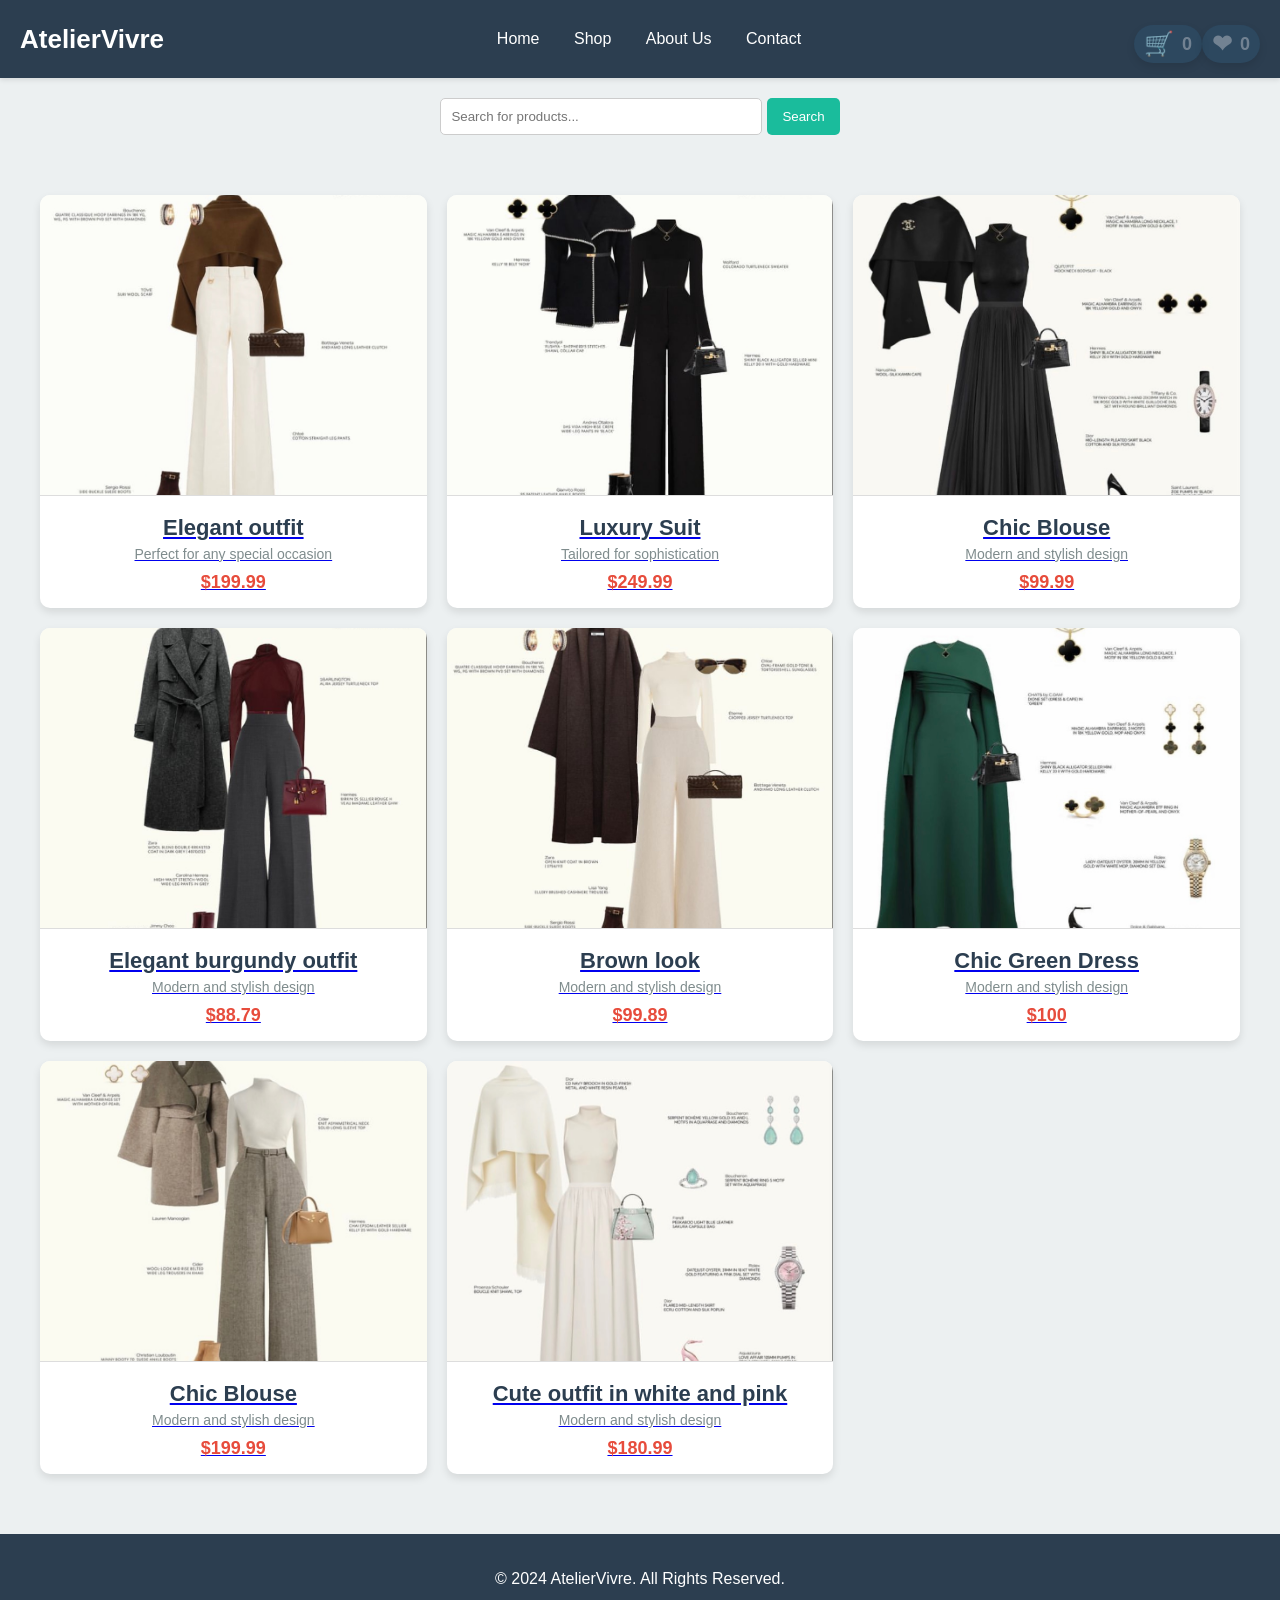
<file: shop.html>
<!DOCTYPE html>
<html lang="en">
<head>
    <meta charset="UTF-8">
    <meta name="viewport" content="width=device-width, initial-scale=1.0">
    <title>AtelierVivre - Global Shop</title>
    <style>
        /* General styles */
        body {
            font-family: 'Arial', sans-serif;
            margin: 0;
            padding: 0;
            background-color: #ecf0f1;
            color: #34495e;
        }

        header {
            background-color: #2c3e50;
            color: white;
            padding: 15px 20px;
            display: flex;
            align-items: center;
            justify-content: space-between;
            box-shadow: 0 2px 5px rgba(0, 0, 0, 0.1);
        }

        .brand-logo {
            font-size: 26px;
            font-weight: bold;
        }

        nav {
            flex: 1;
            text-align: center;
        }

        nav a {
            text-decoration: none;
            margin: 0 15px;
            color: white;
            font-size: 16px;
            transition: color 0.3s;
        }

        nav a:hover {
            color: #1abc9c;
        }

        .icons {
            display: flex;
            align-items: center;
        }

        .icon {
            display: inline-flex;
            align-items: center;
            text-decoration: none;
            color: #728292;
            font-size: 24px;
            font-weight: bold;
            transition: color 0.3s ease, transform 0.3s ease;
            padding: 5px 10px;
            border-radius: 25px;
            background-color: rgba(52, 152, 219, 0.1);
            box-shadow: 0 4px 8px rgba(0, 0, 0, 0.1);
            cursor: pointer;
            margin-top: 10px; 
        }
        
        .icon:hover {
            color: #2980b9;
            transform: scale(1.1);
        }

        .icon span {
            margin-left: 8px;
            font-size: 18px;
        }

        .icon:hover span {
            font-weight: bold;
        }

        .search-bar {
            display: flex;
            justify-content: center;
            margin: 20px 0;
        }

        .search-bar input {
            padding: 10px;
            width: 300px;
            border: 1px solid #ccc;
            border-radius: 5px;
        }

        .search-bar button {
            padding: 10px 15px;
            background-color: #1abc9c;
            color: white;
            border: none;
            border-radius: 5px;
            cursor: pointer;
            margin-left: 5px;
        }

        .shop-grid {
            display: grid;
            grid-template-columns: repeat(3, 1fr);
            gap: 20px;
            padding: 40px;
        }

        .product-card {
            background-color: #fff;
            border-radius: 10px;
            overflow: hidden;
            box-shadow: 0 4px 8px rgba(0, 0, 0, 0.1);
            transition: transform 0.3s ease;
        }

        .product-card:hover {
            transform: translateY(-5px);
        }

        .product-card img {
            width: 100%;
            height: 300px;
            object-fit: cover;
            border-bottom: 1px solid #ddd;
        }

        .product-info {
            padding: 15px;
            text-align: center;
        }

        .product-info h3 {
            margin: 0;
            font-size: 22px;
            font-weight: bold;
            color: #2c3e50;
        }

        .product-info p {
            font-size: 14px;
            color: #7f8c8d;
            margin: 5px 0;
        }

        .product-price {
            font-size: 18px;
            color: #e74c3c;
            font-weight: bold;
            margin-top: 10px;
        }

        footer {
            background-color: #2c3e50;
            color: white;
            padding: 20px 0;
            text-align: center;
            position: relative;
            bottom: 0;
            width: 100%;
            margin-top: 20px;
        }

        /* Responsive Design */
        @media (max-width: 768px) {
            .shop-grid {
                grid-template-columns: repeat(2, 1fr);
            }
        }

        @media (max-width: 480px) {
            .shop-grid {
                grid-template-columns: 1fr;
            }

            .search-bar {
                flex-direction: column;
            }

            .search-bar input {
                width: 100%;
                margin-bottom: 10px;
            }
        }
    </style>
</head>
<body>
    <header>
        <div class="brand-logo">
            <a href="index.html" style="text-decoration: none; color: inherit;">AtelierVivre</a>
        </div>        
        <nav>
            <a href="index.html">Home</a>
            <a href="shop.html">Shop</a>
            <a href="about.html">About Us</a>
            <a href="contact.html">Contact</a>
        </nav>

        <div class="icons">
            <a href="cart.html" class="icon">🛒 <span id="cart-count">0</span></a>
            <a href="fav.html" class="icon">❤ <span id="favorites-count">0</span></a>
        </div>
    </header>

    <div class="search-bar">
        <input type="text" id="search-input" placeholder="Search for products...">
        <button onclick="searchProducts()">Search</button>
    </div>

    <!-- Shop Content -->
    <div class="shop-grid" id="shop-grid">
        <div class="product-card" data-name="Elegant outfit">
            <a href="product.html?id=1">
                <img src="images/img16.jpg" alt="Product 1">
                <div class="product-info">
                    <h3>Elegant outfit</h3>
                    <p>Perfect for any special occasion</p>
                    <div class="product-price">$199.99</div>
                </div>
            </a>
        </div>

        <div class="product-card" data-name="Luxury Suit">
            <a href="product.html?id=2">
                <img src="images/img2.jpg" alt="Product 2">
                <div class="product-info">
                    <h3>Luxury Suit</h3>
                    <p>Tailored for sophistication</p>
                    <div class="product-price">$249.99</div>
                </div>
            </a>
        </div>

        <div class="product-card" data-name="Chic Blouse">
            <a href="product.html?id=3">
                <img src="images/img40.jpg" alt="Product 3">
                <div class="product-info">
                    <h3>Chic Blouse</h3>
                    <p>Modern and stylish design</p>
                    <div class="product-price">$99.99</div>
                </div>
            </a>
        </div>

        <div class="product-card" data-name="Elegant burgundy outfit">
            <a href="product.html?id=4">
                <img src="images/img4.jpg" alt="Product 4">
                <div class="product-info">
                    <h3>Elegant burgundy outfit</h3>
                    <p>Modern and stylish design</p>
                    <div class="product-price">$88.79</div>
                </div>
            </a>
        </div>

        <div class="product-card" data-name="Brown look">
            <a href="product.html?id=5">
                <img src="images/img3.jpg" alt="Product 5">
                <div class="product-info">
                    <h3>Brown look</h3>
                    <p>Modern and stylish design</p>
                    <div class="product-price">$99.89</div>
                </div>
            </a>
        </div>

        <div class="product-card" data-name="Chic Green Dress">
            <a href="product.html?id=6">
                <img src="images/imgoo.jpg" alt="Product 6">
                <div class="product-info">
                    <h3>Chic Green Dress</h3>
                    <p>Modern and stylish design</p>
                    <div class="product-price">$100</div>
                </div>
            </a>
        </div>

        <div class="product-card" data-name="Chic Blouse">
            <a href="product.html?id=7">
                <img src="images/img18.jpg" alt="Product 7">
                <div class="product-info">
                    <h3>Chic Blouse</h3>
                    <p>Modern and stylish design</p>
                    <div class="product-price">$199.99</div>
                </div>
            </a>
        </div>

        <div class="product-card" data-name="Cute outfit in white and pink">
            <a href="product.html?id=8">
                <img src="images/img15.jpg" alt="Product 8">
                <div class="product-info">
                    <h3>Cute outfit in white and pink</h3>
                    <p>Modern and stylish design</p>
                    <div class="product-price">$180.99</div>
                </div>
            </a>
        </div>
    </div>

    <footer>
        <p>&copy; 2024 AtelierVivre. All Rights Reserved.</p>
    </footer>
    <script>
        // Getting the cart from localStorage or initializing an empty array
        let cart = JSON.parse(localStorage.getItem('cart')) || [];
        let favorites = JSON.parse(localStorage.getItem('favorites')) || [];

        // Function to update the cart count in the header
        const updateCartCount = () => {
            const cartCount = document.getElementById("cart-count");
            cartCount.textContent = cart.reduce((total, item) => total + item.quantity, 0);
        };

        // Function to update the favorites count in the header
        const updateFavoritesCount = () => {
            const favoritesCount = document.getElementById("favorites-count");
            favoritesCount.textContent = favorites.length;
        };

        // Initialize the cart and favorites counts on page load
        updateCartCount();
        updateFavoritesCount();

        // Search function
        function searchProducts() {
            const searchInput = document.getElementById("search-input").value.toLowerCase();
            const productCards = document.querySelectorAll(".product-card");

            productCards.forEach(card => {
                const productName = card.getAttribute("data-name").toLowerCase();
                if (productName.includes(searchInput)) {
                    card.style.display = ""; // Show card
                } else {
                    card.style.display = "none"; // Hide card
                }
            });
        }
    </script>
</body>
</html>
</file>
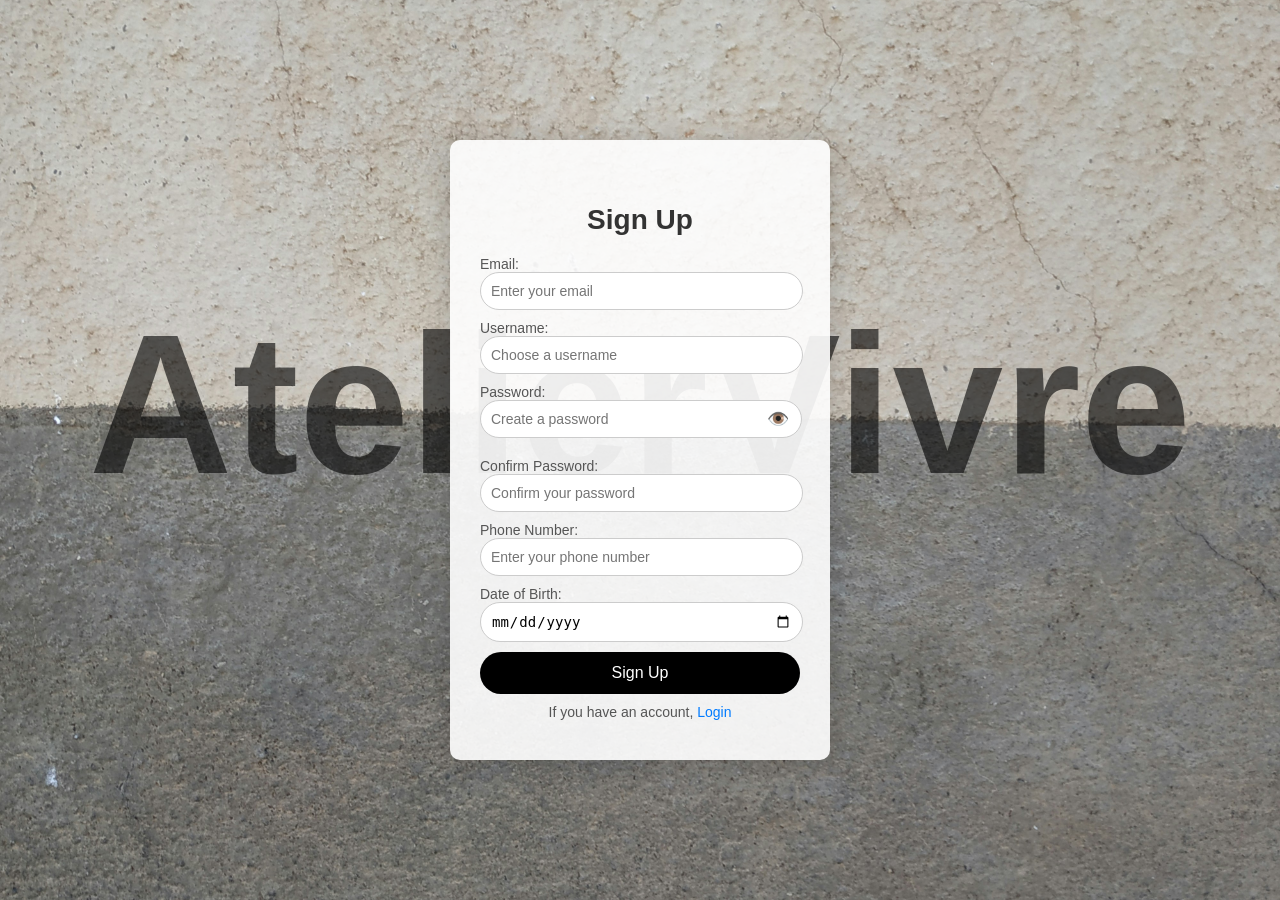
<file: signup.html>
<!DOCTYPE html>
<html lang="en">
<head>
  <meta charset="UTF-8">
  <meta name="viewport" content="width=device-width, initial-scale=1.0">
  <title>Sign Up</title>
  <style>
    body {
      font-family: Arial, sans-serif;
      display: flex;
      justify-content: center;
      align-items: center;
      height: 100vh;
      margin: 0;
      background-image: url("images/imlo.jpg"); /* Background image */
      background-size: cover;
      background-position: center;
      color: #fff;
      position: relative;
      overflow: hidden;
    }

    /* Brand name as background text */
    body::before {
      content: "AtelierVivre"; /* Replace with your brand name */
      position: absolute;
      top: 50%;
      left: 50%;
      transform: translate(-50%, -70%);
      font-size: 199px; /* Size of the brand name */
      font-weight: bold;
      color: rgba(0, 0, 0, 0.6); /* Faint text color */
      white-space: nowrap;
      pointer-events: none;
      z-index: 0;
    
    }

    .signup-container {
      position: relative;
      z-index: 1; /* Ensure it appears above the background text */
      padding: 40px 30px;
      background: rgba(255, 255, 255, 0.9); /* Semi-transparent background */
      border-radius: 10px; /* Smaller border-radius */
      box-shadow: 0 4px 30px rgba(0, 0, 0, 0.2);
      width: 100%;
      max-width: 380px; /* Fixed max-width */
      text-align: center;
      box-sizing: border-box; /* Ensures padding doesn't affect the width */
    }

    h2 {
      margin-bottom: 20px;
      font-size: 28px;
      color: #333;
    }

    label {
      display: block;
      margin-bottom: 0px;
      font-size: 14px;
      color: #555;
      text-align: left;
    }

    input {
      width: 101%;
      padding: 10px;
      margin-bottom: 10px;
      border: 1px solid #ccc;
      border-radius: 100px;
      font-size: 14px;
      box-sizing: border-box;
    }

    button {
      width: 100%;
      padding: 12px;
      background-color: black;
      color: white;
      border: none;
      border-radius: 100px;
      cursor: pointer;
      font-size: 16px;
    }

    button:hover {
      background-color: #444;
    }

    /* Style for the eye toggle */
    .password-wrapper {
      position: relative;
      margin-bottom: 10px;
    }

    .password-wrapper input {
      width: calc(113% - 40px);
    }

    .toggle-password {
      position: absolute;
      right: 11px;
      top: 40%;
      transform: translateY(-50%);
      cursor: pointer;
      font-size: 18px;
      color: #555;
    }

    .switch {
      margin-top: 10px;
      font-size: 14px;
      color: #555;
    }

    .switch a {
      color: #007BFF;
      text-decoration: none;
    }

    .switch a:hover {
      text-decoration: underline;
    }
  </style>
</head>
<body>
  <div class="signup-container">
    <h2>Sign Up</h2>
    <form id="signup-form">
      <!-- Email -->
      <label for="email">Email:</label>
      <input type="email" id="email" name="email" placeholder="Enter your email" required>

      <!-- Username -->
      <label for="username">Username:</label>
      <input type="text" id="username" name="username" placeholder="Choose a username" required>

      <!-- Password -->
      <label for="password">Password:</label>
      <div class="password-wrapper">
        <input type="password" id="password" name="password" placeholder="Create a password" required>
        <span class="toggle-password" onclick="togglePassword()">👁️</span>
      </div>

      <!-- Confirm Password -->
      <label for="confirm-password">Confirm Password:</label>
      <input type="password" id="confirm-password" name="confirm-password" placeholder="Confirm your password" required>

      <!-- Phone Number -->
      <label for="phone">Phone Number:</label>
      <input type="tel" id="phone" name="phone" placeholder="Enter your phone number">

      <!-- Date of Birth -->
      <label for="birthday">Date of Birth:</label>
      <input type="date" id="birthday" name="birthday">

      <!-- Submit Button -->
      <button type="button" onclick="signup()">Sign Up</button>
    </form>

    <div class="switch">
      If you have an account, <a href="login.html">Login</a>
    </div>
  </div>

  <script>
    // Toggle Password Visibility
    function togglePassword() {
      const password = document.getElementById('password');
      if (password.type === 'password') {
        password.type = 'text';
      } else {
        password.type = 'password';
      }
    }

    // Sign Up Function
    function signup() {
      const email = document.getElementById('email').value;
      const username = document.getElementById('username').value;
      const password = document.getElementById('password').value;
      const confirmPassword = document.getElementById('confirm-password').value;
      const phone = document.getElementById('phone').value;
      const birthday = document.getElementById('birthday').value;

      if (!email.includes("@")) {
        alert("Please enter a valid email address.");
        return;
      }

      if (password !== confirmPassword) {
        alert("Passwords do not match.");
        return;
      }

      if (username && email && password) {
        // Save user information to localStorage
        localStorage.setItem('email', email);
        localStorage.setItem('username', username);
        localStorage.setItem('phone', phone);
        localStorage.setItem('birthday', birthday);

        // Redirect to the login page
        alert("Sign Up successful! Redirecting to login...");
        window.location.href = 'index.html';
      } else {
        alert('Please fill out all required fields.');
      }
    }
  </script>
</body>
</html>
</file>
<file: styles.css>
*{
  margin: 0;
  padding: 0;
  box-sizing: border-box;
}

body {
  font-family: 'Arial', sans-serif;
  background-color: #f5f5f5;
  color: #333;
}

header {
  background: #2c3e50;
  color: white;
  padding: 20px 50px;
  display: flex;
  justify-content: space-between;
  align-items: center;
  position: fixed;
  width: 100%;
  top: 0;
  z-index: 100;
}

header .logo a {
  color: #fff;
  font-size: 2rem;
  text-decoration: none;
}

header nav ul {
  list-style: none;
  display: flex;
}

header nav ul li {
  margin: 0 15px;
}

header nav ul li a {
  color: #fff;
  text-decoration: none;
  font-size: 1rem;
  transition: color 0.3s ease;
}

header nav ul li a:hover {
  color: #3498db;
}

#login-link {
  color: #fff;
  font-size: 1rem;
  text-decoration: none;
  transition: color 0.3s ease;
}

#login-link:hover {
  color: #3498db;
}

#main-banner {
  position: relative;
  height: 100vh;
  background-color: #333;
  color: white;
  text-align: center;
  overflow: hidden;
}
/* إخفاء مربع الترحيب بشكل افتراضي */
#welcome-container {
display: none;
position: absolute;
top: 30%;
left: 88%;
transform: translate(-50%, -50%);
background: rgba(255, 255, 255, 0.9);
padding: 20px 40px;
border-radius: 10px;
box-shadow: 0 4px 15px rgba(0, 0, 0, 0.2);
text-align: center;
z-index: 10;
}

#welcome-container h2 {
font-size: 28px;
font-weight: bold;
color: #333;
margin: 0 0 10px;
}

/* Logout Button Styling */
#logout-button {
padding: 10px 20px;
font-size: 16px;
color: #fff;
background-color: #333;
border: none;
border-radius: 5px;
cursor: pointer;
transition: background-color 0.3s ease;
}

#logout-button:hover {
background-color: #555;
}


#main-banner .hero-content {
  position: absolute;
  top: 50%;
  left: 50%;
  transform: translate(-50%, -50%);
  z-index: 10;
}

#main-banner h1 {
  font-size: 4rem;
  margin-bottom: 20px;
}

#main-banner p {
  font-size: 1.5rem;
  margin-bottom: 30px;
}

#main-banner .btn {
  padding: 15px 30px;
  background-color: #3498db;
  color: white;
  text-decoration: none;
  font-size: 1.2rem;
  border-radius: 25px;
  transition: background-color 0.3s ease;
}

#main-banner .btn:hover {
  background-color: #2980b9;
}

#banner-image {
  position: absolute;
  top: 0;
  left: 0;
  width: 100%;
  height: 100%;
  object-fit: cover;
  opacity: 0.5;
}

#about {
  padding: 80px 50px;
  text-align: center;
  background-color: #fff;
}

#about h2 {
  font-size: 2.5rem;
  margin-bottom: 20px;
}


#about p {
  font-size: 1.2rem;
  max-width: 800px;
  margin: 0 auto;
  line-height: 1.6;
}

footer {
  background: #2c3e50;
  color: white;
  text-align: center;
  padding: 20px;
}

footer p {
  font-size: 1rem;
}
</file>
